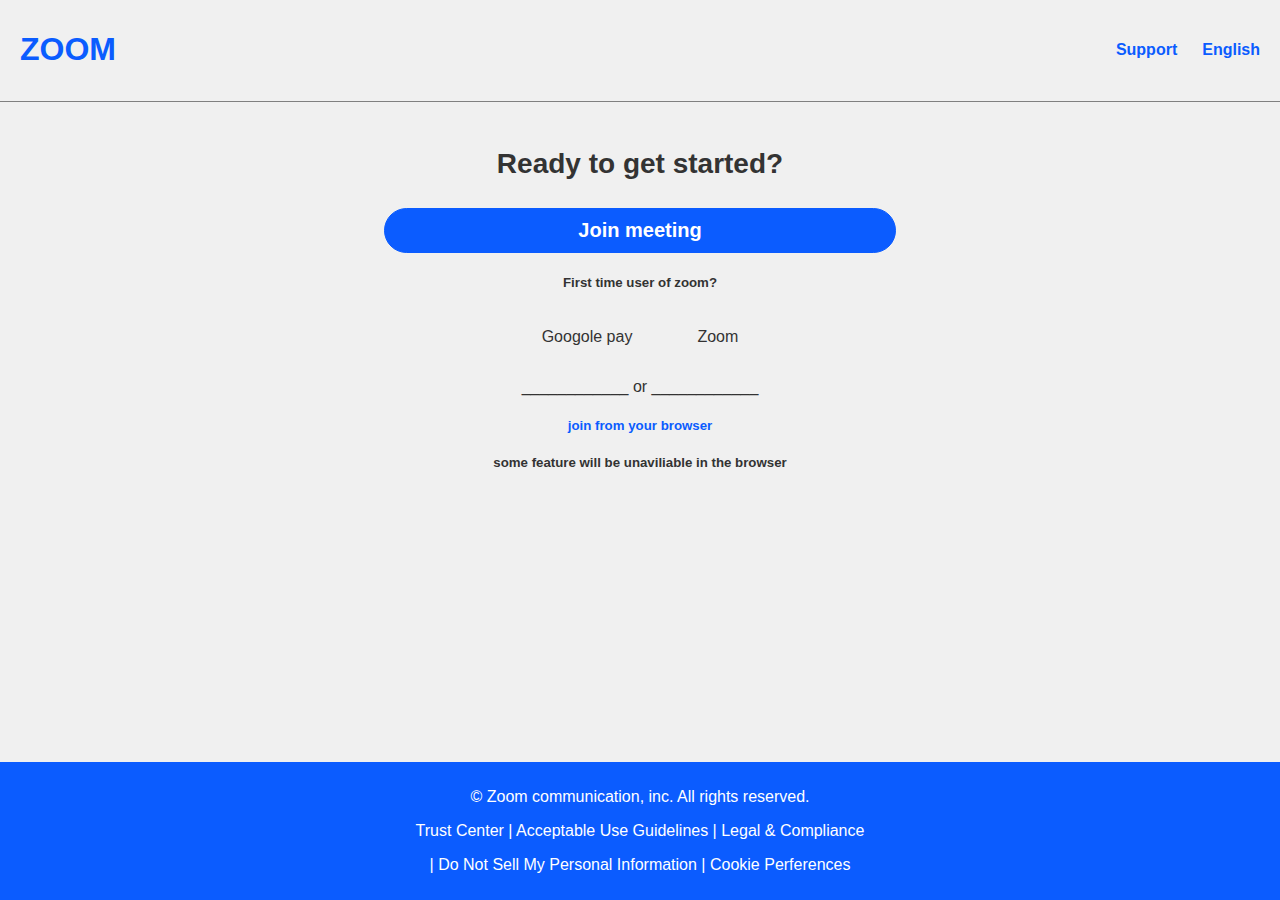
<file: index.html>
<!DOCTYPE html>
<html lang="en">
<head>
  <meta charset="UTF-8">
  <meta name="viewport" content="width=device-width, initial-scale=1.0">
  <title>Document</title>
  <link href="style.css" rel="stylesheet">
</head>
<body>
  <div class="col-one">
    <div class="header">
      <h1>ZOOM</h1>
    </div>
    <div class="content-one">

      <h4>Support</h4>
      <h4>English</h4>
    </div>  
  </div>

  
  <br>

  <div class="col-two">
    <div class="content-two">
      <h3>Ready to get started?</h3>
      <h3 class="join">Join meeting</h3>
      <h5>First time user of zoom?</h5>
      <div class="pa">
        <p>Googole pay</p>
        <p>Zoom</p>


      </div>
      <p class="bar">____________ or ____________</p>
      <h5 class="under-or">join from your browser</h5>
      <h5>some feature will be unaviliable in the browser</h5>
    </div>
  </div>

  <div class="footer">
    <p class="close">&copy; Zoom communication, inc. All rights reserved.</p>
    <p class="close">Trust Center | Acceptable Use Guidelines | Legal & Compliance </p>
    <p class="close">| Do Not Sell My Personal Information | Cookie Perferences</p>
  </div>



</body>
</html>
</file>
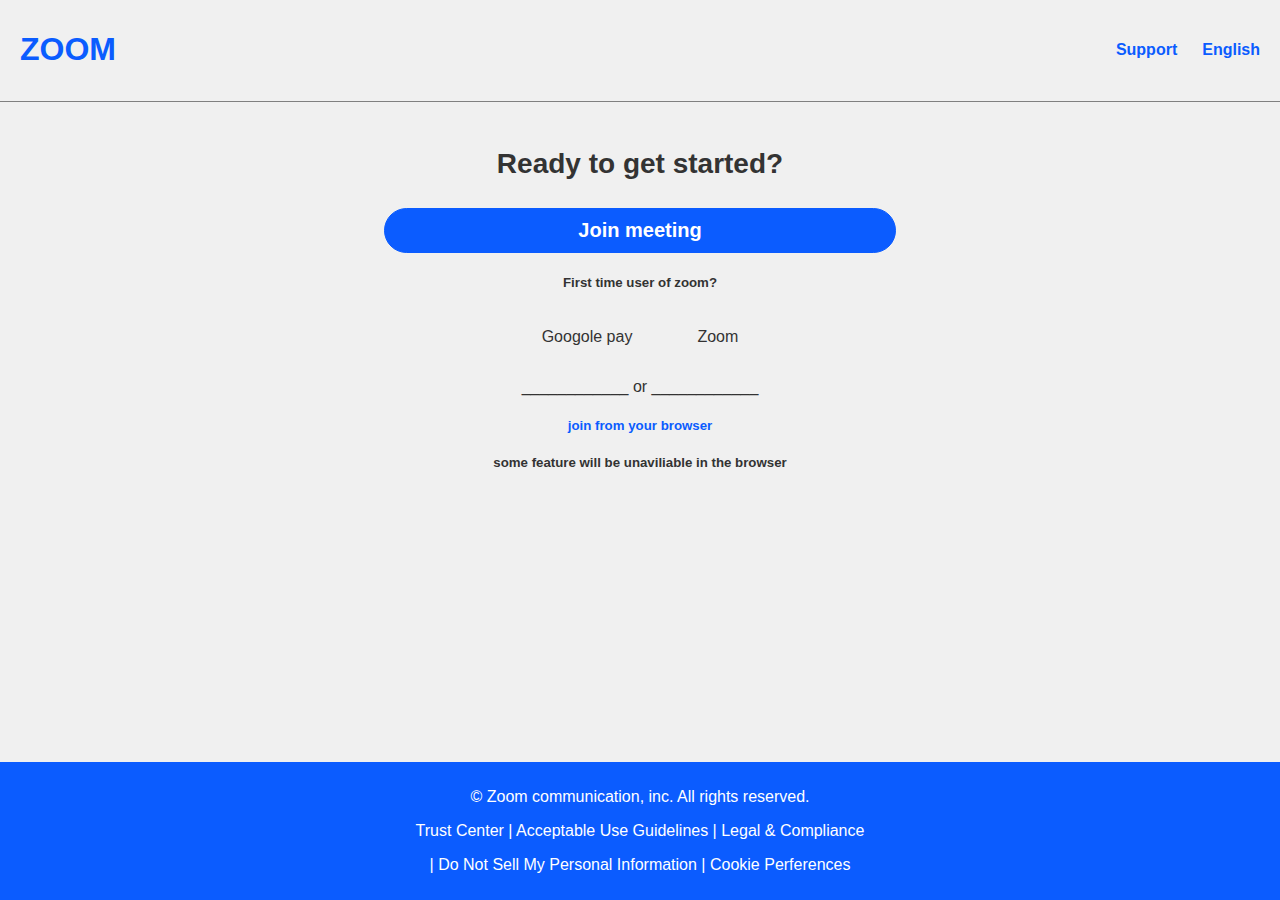
<file: syn.html>
<!DOCTYPE html>
<html lang="en">
<head>
  <meta charset="UTF-8">
  <meta name="viewport" content="width=device-width, initial-scale=1.0">
  <title>Document</title>
  <link href="syn.css" rel="stylesheet">
</head>
<body>
  <div class="col-one">
    <div class="header">
      <h1>ZOOM</h1>
    </div>
    <div class="content-one">

      <h4>Support</h4>
      <h4>English</h4>
    </div>  
  </div>

  
  <br>

  <div class="col-two">
    <div class="content-two">
      <h3>Ready to get started?</h3>
      <h3 class="join">Join meeting</h3>
      <h5>First time user of zoom?</h5>
      <div class="pa">
        <p>Googole pay</p>
        <p>Zoom</p>


      </div>
      <p class="bar">____________ or ____________</p>
      <h5 class="under-or">join from your browser</h5>
      <h5>some feature will be unaviliable in the browser</h5>
    </div>
  </div>

  <div class="footer">
    <p class="close">&copy; Zoom communication, inc. All rights reserved.</p>
    <p class="close">Trust Center | Acceptable Use Guidelines | Legal & Compliance </p>
    <p class="close">| Do Not Sell My Personal Information | Cookie Perferences</p>
  </div>



</body>
</html>
</file>
<file: style.css>
/* CSS for the HTML structure provided */

body{
    background-color: #f0f0f0;
    font-family: Arial, sans-serif;
    color: #333;
    margin: 0px;
    padding: 0px;
    ;
}

.col-one {
    display: flex;
    justify-content: space-between;
    border-bottom: 1px solid gray;
}
.header{
    color: rgb(11, 92, 255);
    padding: 10px 20px;
    text-align: center;
}

.content-one{
    display: flex;
    justify-content: space-between;
    padding: 20px;
    gap: 25px;
    color: rgb(11, 92, 255);
}

.col-two {
    display: flex;
    flex-direction: column;
    justify-content: space-between;
    justify-content: center;
    text-align: center;
    width: 40%;
    margin: auto;

}

h3{
    font-size: 28px;
}

.join{
    background-color: rgb(11, 92, 255);
    border: 1px solid rgb(11, 92, 255);
    border-radius: 30px;
    padding: 10px;
    color: white;
    font-size: 20px;
    cursor: pointer;

}

.pa{
    display: flex;
    gap: 65px;
    justify-content: center;
    text-align: center;
    cursor: pointer;
}

.bar{

}

.under-or{
    color: rgb(11, 92, 255);
    cursor: pointer;
}

.footer{
    background-color: rgb(11, 92, 255);
    color: white;
    text-align: center;
    padding: 10px 0;
    position: absolute;
    bottom: 0;
    width: 100%;
}
</file>
<file: syn.css>
/* CSS for the HTML structure provided */

body{
    background-color: #f0f0f0;
    font-family: Arial, sans-serif;
    color: #333;
    margin: 0px;
    padding: 0px;
    ;
}

.col-one {
    display: flex;
    justify-content: space-between;
    border-bottom: 1px solid gray;
}
.header{
    color: rgb(11, 92, 255);
    padding: 10px 20px;
    text-align: center;
}

.content-one{
    display: flex;
    justify-content: space-between;
    padding: 20px;
    gap: 25px;
    color: rgb(11, 92, 255);
}

.col-two {
    display: flex;
    flex-direction: column;
    justify-content: space-between;
    justify-content: center;
    text-align: center;
    width: 40%;
    margin: auto;

}

h3{
    font-size: 28px;
}

.join{
    background-color: rgb(11, 92, 255);
    border: 1px solid rgb(11, 92, 255);
    border-radius: 30px;
    padding: 10px;
    color: white;
    font-size: 20px;
    cursor: pointer;

}

.pa{
    display: flex;
    gap: 65px;
    justify-content: center;
    text-align: center;
    cursor: pointer;
}

.bar{

}

.under-or{
    color: rgb(11, 92, 255);
    cursor: pointer;
}

.footer{
    background-color: rgb(11, 92, 255);
    color: white;
    text-align: center;
    padding: 10px 0;
    position: absolute;
    bottom: 0;
    width: 100%;
}
</file>
